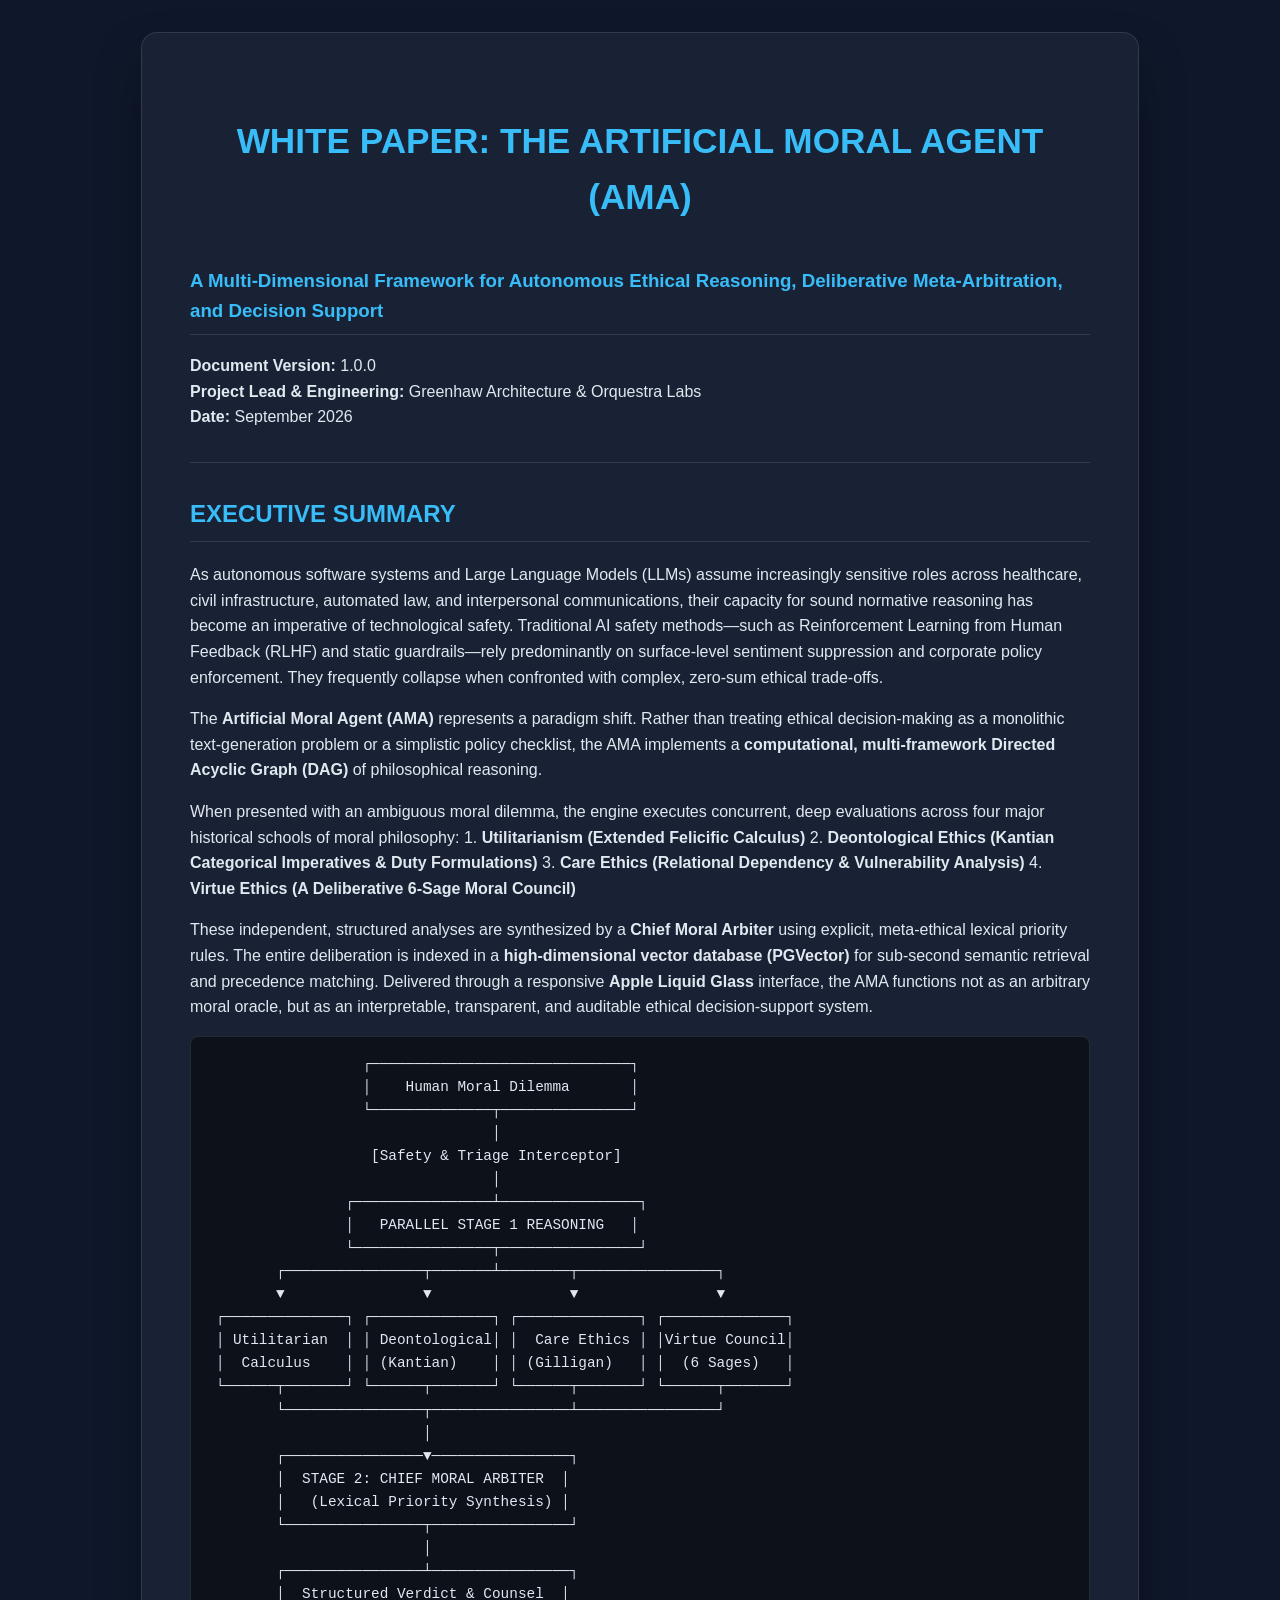
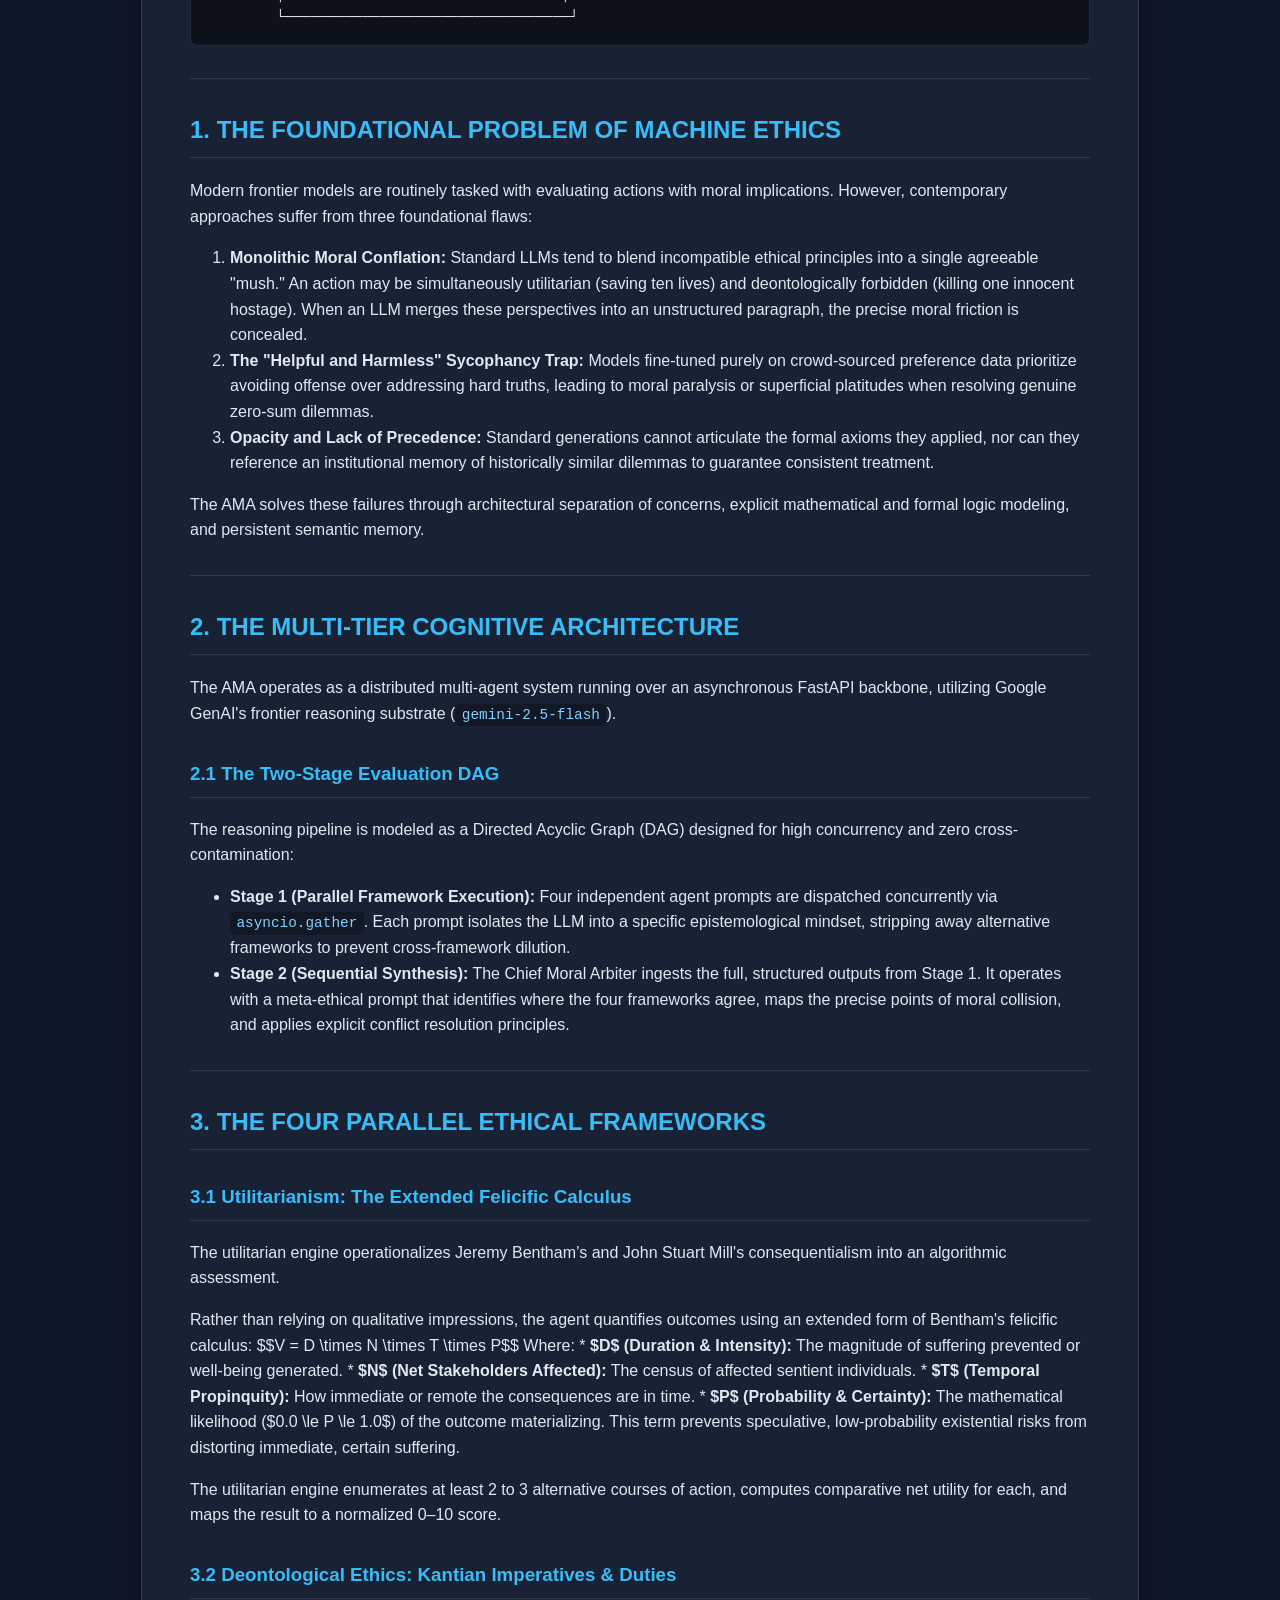
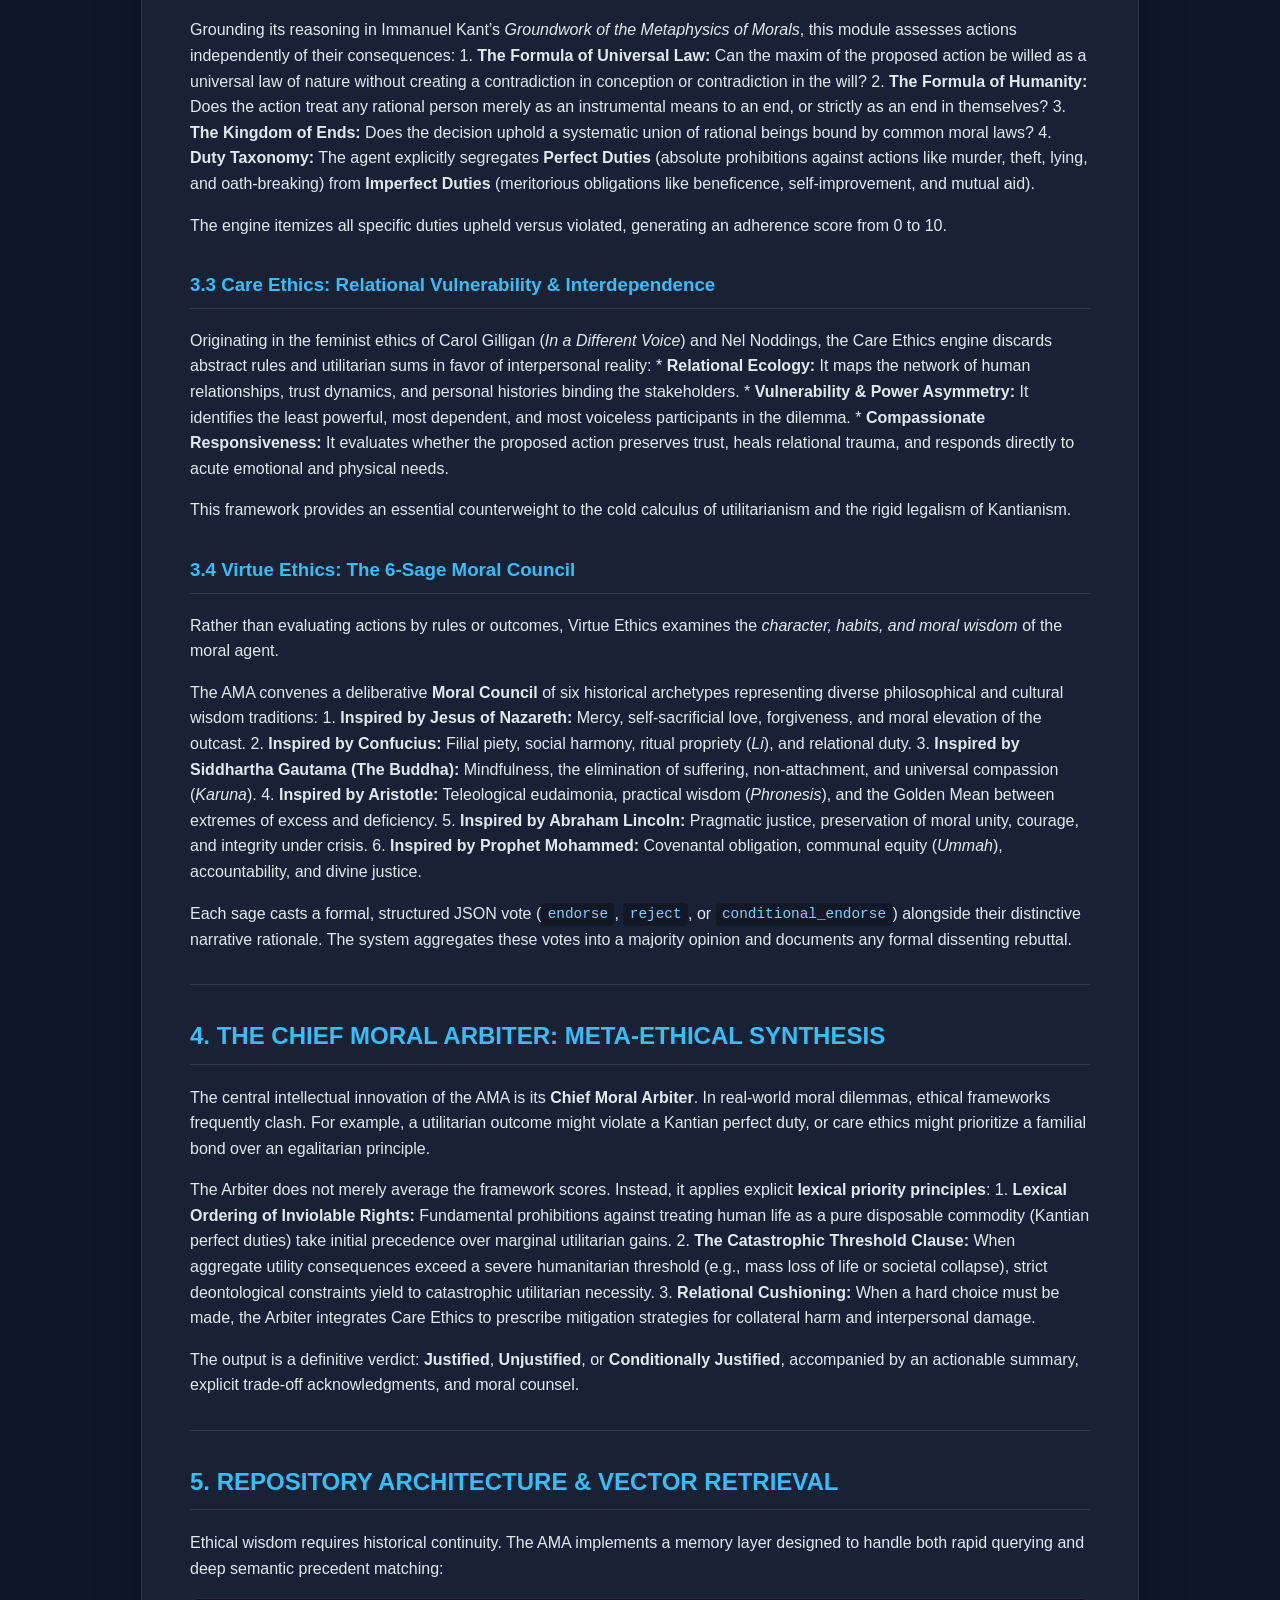
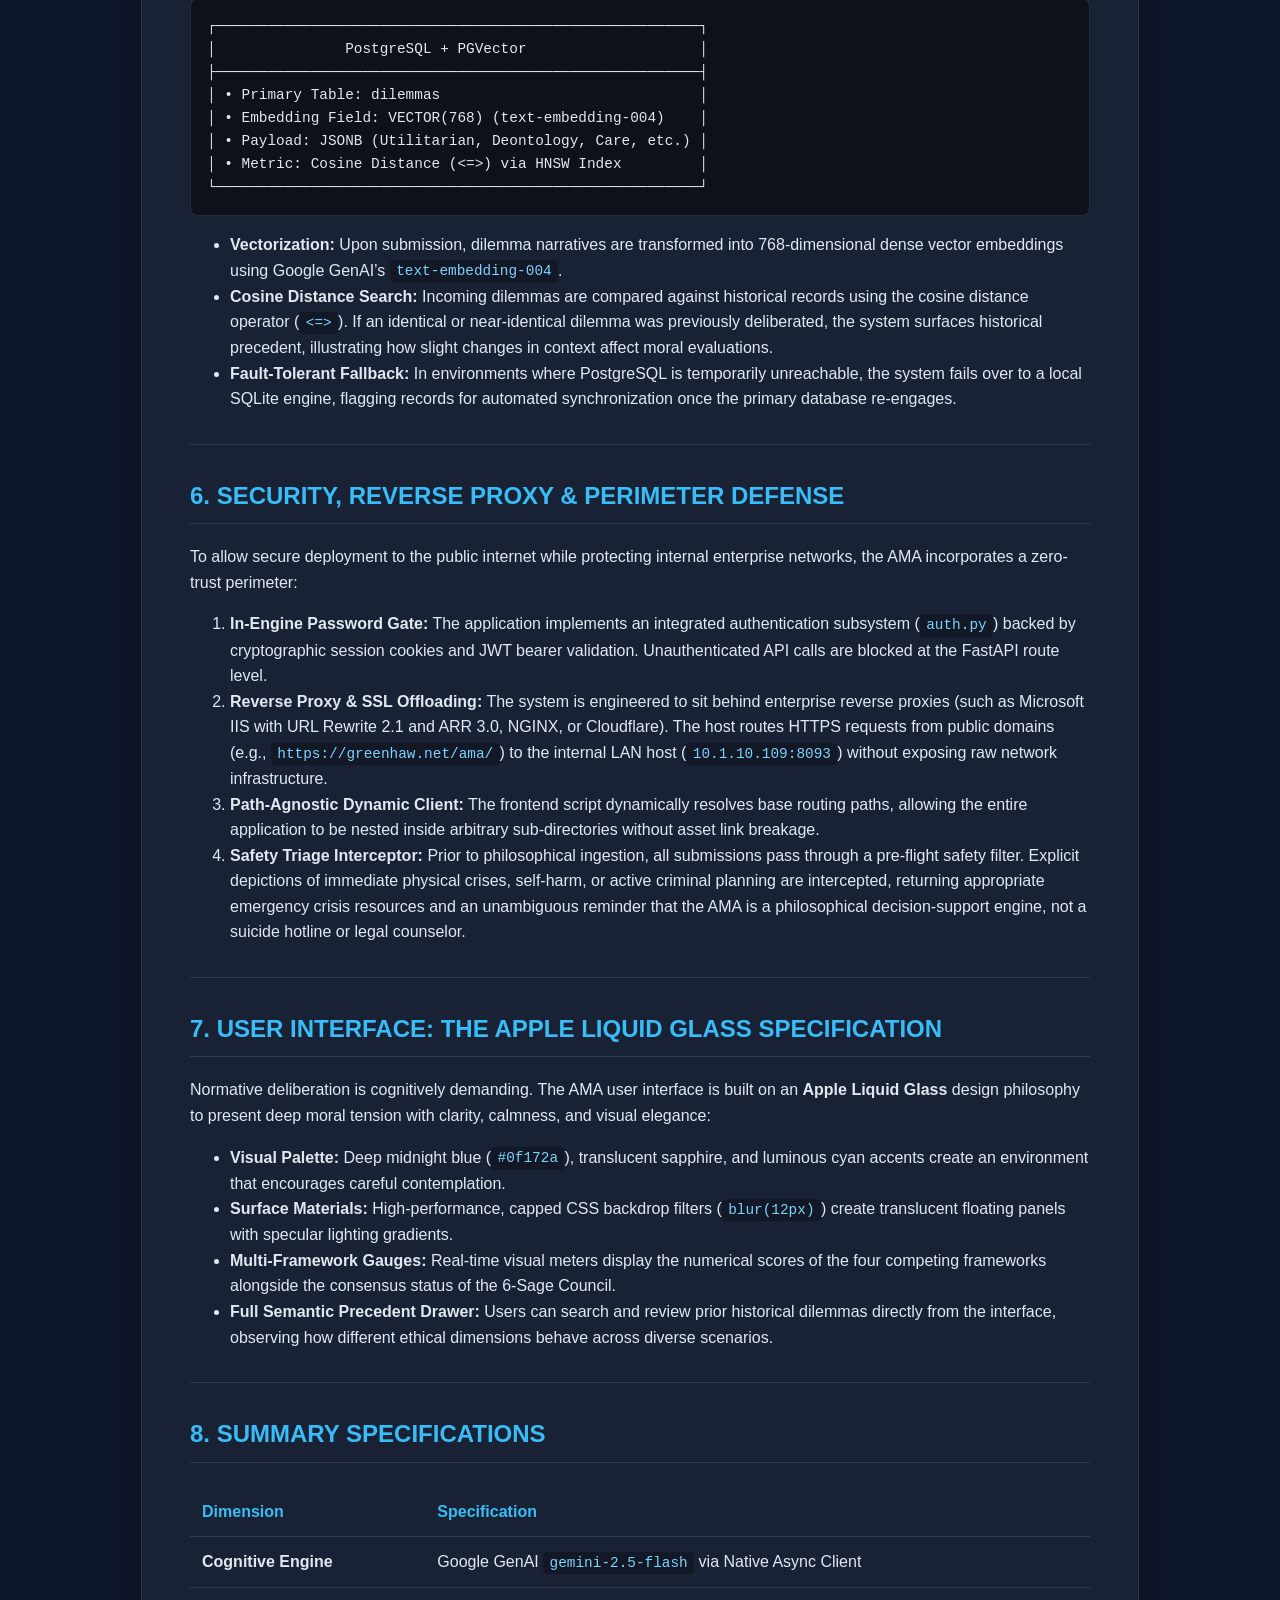
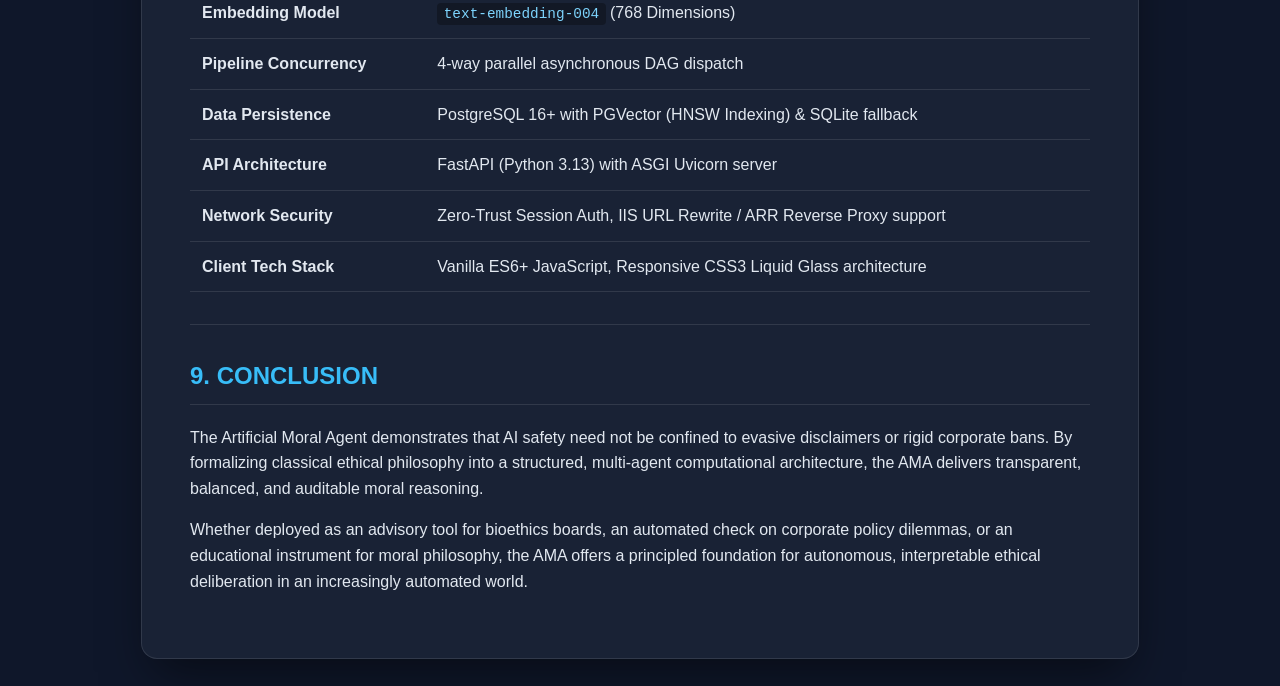
<file: docs/WHITE_PAPER.html>
<!DOCTYPE html>
<html lang="en">
<head>
    <meta charset="UTF-8">
    <meta name="viewport" content="width=device-width, initial-scale=1.0">
    <title>White Paper: The Artificial Moral Agent (AMA)</title>
    <style>
        :root {
            --bg-color: #0f172a;
            --text-color: #e2e8f0;
            --accent-color: #38bdf8;
            --panel-bg: rgba(30, 41, 59, 0.7);
            --border-color: rgba(255, 255, 255, 0.1);
        }
        body {
            background-color: var(--bg-color);
            color: var(--text-color);
            font-family: -apple-system, BlinkMacSystemFont, "Segoe UI", Roboto, Helvetica, Arial, sans-serif;
            line-height: 1.6;
            margin: 0;
            padding: 2rem;
            display: flex;
            justify-content: center;
        }
        .container {
            max-width: 900px;
            background: var(--panel-bg);
            backdrop-filter: blur(12px);
            -webkit-backdrop-filter: blur(12px);
            padding: 3rem;
            border-radius: 16px;
            border: 1px solid var(--border-color);
            box-shadow: 0 25px 50px -12px rgba(0, 0, 0, 0.5);
        }
        h1, h2, h3 {
            color: var(--accent-color);
            border-bottom: 1px solid var(--border-color);
            padding-bottom: 0.5rem;
            margin-top: 2rem;
        }
        h1 {
            font-size: 2.2rem;
            text-align: center;
            border-bottom: none;
        }
        code {
            background: rgba(0, 0, 0, 0.3);
            padding: 0.2rem 0.4rem;
            border-radius: 4px;
            font-family: "Menlo", "Monaco", monospace;
            font-size: 0.9em;
            color: #7dd3fc;
        }
        pre {
            background: rgba(0, 0, 0, 0.5);
            padding: 1rem;
            border-radius: 8px;
            overflow-x: auto;
            border: 1px solid var(--border-color);
        }
        pre code {
            background: none;
            padding: 0;
            color: #e2e8f0;
        }
        table {
            width: 100%;
            border-collapse: collapse;
            margin-top: 1.5rem;
        }
        th, td {
            text-align: left;
            padding: 0.75rem;
            border-bottom: 1px solid var(--border-color);
        }
        th {
            color: var(--accent-color);
            font-weight: 600;
        }
        a {
            color: var(--accent-color);
            text-decoration: none;
        }
        a:hover {
            text-decoration: underline;
        }
        hr {
            border: 0;
            height: 1px;
            background: var(--border-color);
            margin: 2rem 0;
        }
    </style>
</head>
<body>
    <div class="container">
        <h1>WHITE PAPER: THE ARTIFICIAL MORAL AGENT (AMA)</h1>
<h3>A Multi-Dimensional Framework for Autonomous Ethical Reasoning, Deliberative Meta-Arbitration, and Decision Support</h3>
<p><strong>Document Version:</strong> 1.0.0<br />
<strong>Project Lead &amp; Engineering:</strong> Greenhaw Architecture &amp; Orquestra Labs<br />
<strong>Date:</strong> September 2026  </p>
<hr />
<h2>EXECUTIVE SUMMARY</h2>
<p>As autonomous software systems and Large Language Models (LLMs) assume increasingly sensitive roles across healthcare, civil infrastructure, automated law, and interpersonal communications, their capacity for sound normative reasoning has become an imperative of technological safety. Traditional AI safety methods—such as Reinforcement Learning from Human Feedback (RLHF) and static guardrails—rely predominantly on surface-level sentiment suppression and corporate policy enforcement. They frequently collapse when confronted with complex, zero-sum ethical trade-offs.</p>
<p>The <strong>Artificial Moral Agent (AMA)</strong> represents a paradigm shift. Rather than treating ethical decision-making as a monolithic text-generation problem or a simplistic policy checklist, the AMA implements a <strong>computational, multi-framework Directed Acyclic Graph (DAG)</strong> of philosophical reasoning. </p>
<p>When presented with an ambiguous moral dilemma, the engine executes concurrent, deep evaluations across four major historical schools of moral philosophy:
1. <strong>Utilitarianism (Extended Felicific Calculus)</strong>
2. <strong>Deontological Ethics (Kantian Categorical Imperatives &amp; Duty Formulations)</strong>
3. <strong>Care Ethics (Relational Dependency &amp; Vulnerability Analysis)</strong>
4. <strong>Virtue Ethics (A Deliberative 6-Sage Moral Council)</strong></p>
<p>These independent, structured analyses are synthesized by a <strong>Chief Moral Arbiter</strong> using explicit, meta-ethical lexical priority rules. The entire deliberation is indexed in a <strong>high-dimensional vector database (PGVector)</strong> for sub-second semantic retrieval and precedence matching. Delivered through a responsive <strong>Apple Liquid Glass</strong> interface, the AMA functions not as an arbitrary moral oracle, but as an interpretable, transparent, and auditable ethical decision-support system.</p>
<pre><code>                  ┌──────────────────────────────┐
                  │    Human Moral Dilemma       │
                  └──────────────┬───────────────┘
                                 │
                   [Safety &amp; Triage Interceptor]
                                 │
                ┌────────────────┴────────────────┐
                │   PARALLEL STAGE 1 REASONING   │
                └────────────────┬────────────────┘
        ┌────────────────┬───────┴────────┬────────────────┐
        ▼                ▼                ▼                ▼
 ┌──────────────┐ ┌──────────────┐ ┌──────────────┐ ┌──────────────┐
 │ Utilitarian  │ │ Deontological│ │  Care Ethics │ │Virtue Council│
 │  Calculus    │ │ (Kantian)    │ │ (Gilligan)   │ │  (6 Sages)   │
 └──────┬───────┘ └──────┬───────┘ └──────┬───────┘ └──────┬───────┘
        └────────────────┬────────────────┴────────────────┘
                         │
        ┌────────────────▼────────────────┐
        │  STAGE 2: CHIEF MORAL ARBITER  │
        │   (Lexical Priority Synthesis) │
        └────────────────┬────────────────┘
                         │
        ┌────────────────┴────────────────┐
        │  Structured Verdict &amp; Counsel  │
        └─────────────────────────────────┘
</code></pre>
<hr />
<h2>1. THE FOUNDATIONAL PROBLEM OF MACHINE ETHICS</h2>
<p>Modern frontier models are routinely tasked with evaluating actions with moral implications. However, contemporary approaches suffer from three foundational flaws:</p>
<ol>
<li><strong>Monolithic Moral Conflation:</strong> Standard LLMs tend to blend incompatible ethical principles into a single agreeable "mush." An action may be simultaneously utilitarian (saving ten lives) and deontologically forbidden (killing one innocent hostage). When an LLM merges these perspectives into an unstructured paragraph, the precise moral friction is concealed.</li>
<li><strong>The "Helpful and Harmless" Sycophancy Trap:</strong> Models fine-tuned purely on crowd-sourced preference data prioritize avoiding offense over addressing hard truths, leading to moral paralysis or superficial platitudes when resolving genuine zero-sum dilemmas.</li>
<li><strong>Opacity and Lack of Precedence:</strong> Standard generations cannot articulate the formal axioms they applied, nor can they reference an institutional memory of historically similar dilemmas to guarantee consistent treatment.</li>
</ol>
<p>The AMA solves these failures through architectural separation of concerns, explicit mathematical and formal logic modeling, and persistent semantic memory.</p>
<hr />
<h2>2. THE MULTI-TIER COGNITIVE ARCHITECTURE</h2>
<p>The AMA operates as a distributed multi-agent system running over an asynchronous FastAPI backbone, utilizing Google GenAI's frontier reasoning substrate (<code>gemini-2.5-flash</code>).</p>
<h3>2.1 The Two-Stage Evaluation DAG</h3>
<p>The reasoning pipeline is modeled as a Directed Acyclic Graph (DAG) designed for high concurrency and zero cross-contamination:</p>
<ul>
<li><strong>Stage 1 (Parallel Framework Execution):</strong> Four independent agent prompts are dispatched concurrently via <code>asyncio.gather</code>. Each prompt isolates the LLM into a specific epistemological mindset, stripping away alternative frameworks to prevent cross-framework dilution.</li>
<li><strong>Stage 2 (Sequential Synthesis):</strong> The Chief Moral Arbiter ingests the full, structured outputs from Stage 1. It operates with a meta-ethical prompt that identifies where the four frameworks agree, maps the precise points of moral collision, and applies explicit conflict resolution principles.</li>
</ul>
<hr />
<h2>3. THE FOUR PARALLEL ETHICAL FRAMEWORKS</h2>
<h3>3.1 Utilitarianism: The Extended Felicific Calculus</h3>
<p>The utilitarian engine operationalizes Jeremy Bentham’s and John Stuart Mill's consequentialism into an algorithmic assessment. </p>
<p>Rather than relying on qualitative impressions, the agent quantifies outcomes using an extended form of Bentham's felicific calculus:
$$V = D \times N \times T \times P$$
Where:
* <strong>$D$ (Duration &amp; Intensity):</strong> The magnitude of suffering prevented or well-being generated.
* <strong>$N$ (Net Stakeholders Affected):</strong> The census of affected sentient individuals.
* <strong>$T$ (Temporal Propinquity):</strong> How immediate or remote the consequences are in time.
* <strong>$P$ (Probability &amp; Certainty):</strong> The mathematical likelihood ($0.0 \le P \le 1.0$) of the outcome materializing. This term prevents speculative, low-probability existential risks from distorting immediate, certain suffering.</p>
<p>The utilitarian engine enumerates at least 2 to 3 alternative courses of action, computes comparative net utility for each, and maps the result to a normalized 0–10 score.</p>
<h3>3.2 Deontological Ethics: Kantian Imperatives &amp; Duties</h3>
<p>Grounding its reasoning in Immanuel Kant’s <em>Groundwork of the Metaphysics of Morals</em>, this module assesses actions independently of their consequences:
1. <strong>The Formula of Universal Law:</strong> Can the maxim of the proposed action be willed as a universal law of nature without creating a contradiction in conception or contradiction in the will?
2. <strong>The Formula of Humanity:</strong> Does the action treat any rational person merely as an instrumental means to an end, or strictly as an end in themselves?
3. <strong>The Kingdom of Ends:</strong> Does the decision uphold a systematic union of rational beings bound by common moral laws?
4. <strong>Duty Taxonomy:</strong> The agent explicitly segregates <strong>Perfect Duties</strong> (absolute prohibitions against actions like murder, theft, lying, and oath-breaking) from <strong>Imperfect Duties</strong> (meritorious obligations like beneficence, self-improvement, and mutual aid).</p>
<p>The engine itemizes all specific duties upheld versus violated, generating an adherence score from 0 to 10.</p>
<h3>3.3 Care Ethics: Relational Vulnerability &amp; Interdependence</h3>
<p>Originating in the feminist ethics of Carol Gilligan (<em>In a Different Voice</em>) and Nel Noddings, the Care Ethics engine discards abstract rules and utilitarian sums in favor of interpersonal reality:
* <strong>Relational Ecology:</strong> It maps the network of human relationships, trust dynamics, and personal histories binding the stakeholders.
* <strong>Vulnerability &amp; Power Asymmetry:</strong> It identifies the least powerful, most dependent, and most voiceless participants in the dilemma.
* <strong>Compassionate Responsiveness:</strong> It evaluates whether the proposed action preserves trust, heals relational trauma, and responds directly to acute emotional and physical needs.</p>
<p>This framework provides an essential counterweight to the cold calculus of utilitarianism and the rigid legalism of Kantianism.</p>
<h3>3.4 Virtue Ethics: The 6-Sage Moral Council</h3>
<p>Rather than evaluating actions by rules or outcomes, Virtue Ethics examines the <em>character, habits, and moral wisdom</em> of the moral agent.</p>
<p>The AMA convenes a deliberative <strong>Moral Council</strong> of six historical archetypes representing diverse philosophical and cultural wisdom traditions:
1. <strong>Inspired by Jesus of Nazareth:</strong> Mercy, self-sacrificial love, forgiveness, and moral elevation of the outcast.
2. <strong>Inspired by Confucius:</strong> Filial piety, social harmony, ritual propriety (<em>Li</em>), and relational duty.
3. <strong>Inspired by Siddhartha Gautama (The Buddha):</strong> Mindfulness, the elimination of suffering, non-attachment, and universal compassion (<em>Karuna</em>).
4. <strong>Inspired by Aristotle:</strong> Teleological eudaimonia, practical wisdom (<em>Phronesis</em>), and the Golden Mean between extremes of excess and deficiency.
5. <strong>Inspired by Abraham Lincoln:</strong> Pragmatic justice, preservation of moral unity, courage, and integrity under crisis.
6. <strong>Inspired by Prophet Mohammed:</strong> Covenantal obligation, communal equity (<em>Ummah</em>), accountability, and divine justice.</p>
<p>Each sage casts a formal, structured JSON vote (<code>endorse</code>, <code>reject</code>, or <code>conditional_endorse</code>) alongside their distinctive narrative rationale. The system aggregates these votes into a majority opinion and documents any formal dissenting rebuttal.</p>
<hr />
<h2>4. THE CHIEF MORAL ARBITER: META-ETHICAL SYNTHESIS</h2>
<p>The central intellectual innovation of the AMA is its <strong>Chief Moral Arbiter</strong>. In real-world moral dilemmas, ethical frameworks frequently clash. For example, a utilitarian outcome might violate a Kantian perfect duty, or care ethics might prioritize a familial bond over an egalitarian principle.</p>
<p>The Arbiter does not merely average the framework scores. Instead, it applies explicit <strong>lexical priority principles</strong>:
1. <strong>Lexical Ordering of Inviolable Rights:</strong> Fundamental prohibitions against treating human life as a pure disposable commodity (Kantian perfect duties) take initial precedence over marginal utilitarian gains.
2. <strong>The Catastrophic Threshold Clause:</strong> When aggregate utility consequences exceed a severe humanitarian threshold (e.g., mass loss of life or societal collapse), strict deontological constraints yield to catastrophic utilitarian necessity.
3. <strong>Relational Cushioning:</strong> When a hard choice must be made, the Arbiter integrates Care Ethics to prescribe mitigation strategies for collateral harm and interpersonal damage.</p>
<p>The output is a definitive verdict: <strong>Justified</strong>, <strong>Unjustified</strong>, or <strong>Conditionally Justified</strong>, accompanied by an actionable summary, explicit trade-off acknowledgments, and moral counsel.</p>
<hr />
<h2>5. REPOSITORY ARCHITECTURE &amp; VECTOR RETRIEVAL</h2>
<p>Ethical wisdom requires historical continuity. The AMA implements a memory layer designed to handle both rapid querying and deep semantic precedent matching:</p>
<pre><code>┌────────────────────────────────────────────────────────┐
│               PostgreSQL + PGVector                    │
├────────────────────────────────────────────────────────┤
│ • Primary Table: dilemmas                              │
│ • Embedding Field: VECTOR(768) (text-embedding-004)    │
│ • Payload: JSONB (Utilitarian, Deontology, Care, etc.) │
│ • Metric: Cosine Distance (&lt;=&gt;) via HNSW Index         │
└────────────────────────────────────────────────────────┘
</code></pre>
<ul>
<li><strong>Vectorization:</strong> Upon submission, dilemma narratives are transformed into 768-dimensional dense vector embeddings using Google GenAI’s <code>text-embedding-004</code>.</li>
<li><strong>Cosine Distance Search:</strong> Incoming dilemmas are compared against historical records using the cosine distance operator (<code>&lt;=&gt;</code>). If an identical or near-identical dilemma was previously deliberated, the system surfaces historical precedent, illustrating how slight changes in context affect moral evaluations.</li>
<li><strong>Fault-Tolerant Fallback:</strong> In environments where PostgreSQL is temporarily unreachable, the system fails over to a local SQLite engine, flagging records for automated synchronization once the primary database re-engages.</li>
</ul>
<hr />
<h2>6. SECURITY, REVERSE PROXY &amp; PERIMETER DEFENSE</h2>
<p>To allow secure deployment to the public internet while protecting internal enterprise networks, the AMA incorporates a zero-trust perimeter:</p>
<ol>
<li><strong>In-Engine Password Gate:</strong> The application implements an integrated authentication subsystem (<code>auth.py</code>) backed by cryptographic session cookies and JWT bearer validation. Unauthenticated API calls are blocked at the FastAPI route level.</li>
<li><strong>Reverse Proxy &amp; SSL Offloading:</strong> The system is engineered to sit behind enterprise reverse proxies (such as Microsoft IIS with URL Rewrite 2.1 and ARR 3.0, NGINX, or Cloudflare). The host routes HTTPS requests from public domains (e.g., <code>https://greenhaw.net/ama/</code>) to the internal LAN host (<code>10.1.10.109:8093</code>) without exposing raw network infrastructure.</li>
<li><strong>Path-Agnostic Dynamic Client:</strong> The frontend script dynamically resolves base routing paths, allowing the entire application to be nested inside arbitrary sub-directories without asset link breakage.</li>
<li><strong>Safety Triage Interceptor:</strong> Prior to philosophical ingestion, all submissions pass through a pre-flight safety filter. Explicit depictions of immediate physical crises, self-harm, or active criminal planning are intercepted, returning appropriate emergency crisis resources and an unambiguous reminder that the AMA is a philosophical decision-support engine, not a suicide hotline or legal counselor.</li>
</ol>
<hr />
<h2>7. USER INTERFACE: THE APPLE LIQUID GLASS SPECIFICATION</h2>
<p>Normative deliberation is cognitively demanding. The AMA user interface is built on an <strong>Apple Liquid Glass</strong> design philosophy to present deep moral tension with clarity, calmness, and visual elegance:</p>
<ul>
<li><strong>Visual Palette:</strong> Deep midnight blue (<code>#0f172a</code>), translucent sapphire, and luminous cyan accents create an environment that encourages careful contemplation.</li>
<li><strong>Surface Materials:</strong> High-performance, capped CSS backdrop filters (<code>blur(12px)</code>) create translucent floating panels with specular lighting gradients.</li>
<li><strong>Multi-Framework Gauges:</strong> Real-time visual meters display the numerical scores of the four competing frameworks alongside the consensus status of the 6-Sage Council.</li>
<li><strong>Full Semantic Precedent Drawer:</strong> Users can search and review prior historical dilemmas directly from the interface, observing how different ethical dimensions behave across diverse scenarios.</li>
</ul>
<hr />
<h2>8. SUMMARY SPECIFICATIONS</h2>
<table>
<thead>
<tr>
<th style="text-align: left;">Dimension</th>
<th style="text-align: left;">Specification</th>
</tr>
</thead>
<tbody>
<tr>
<td style="text-align: left;"><strong>Cognitive Engine</strong></td>
<td style="text-align: left;">Google GenAI <code>gemini-2.5-flash</code> via Native Async Client</td>
</tr>
<tr>
<td style="text-align: left;"><strong>Embedding Model</strong></td>
<td style="text-align: left;"><code>text-embedding-004</code> (768 Dimensions)</td>
</tr>
<tr>
<td style="text-align: left;"><strong>Pipeline Concurrency</strong></td>
<td style="text-align: left;">4-way parallel asynchronous DAG dispatch</td>
</tr>
<tr>
<td style="text-align: left;"><strong>Data Persistence</strong></td>
<td style="text-align: left;">PostgreSQL 16+ with PGVector (HNSW Indexing) &amp; SQLite fallback</td>
</tr>
<tr>
<td style="text-align: left;"><strong>API Architecture</strong></td>
<td style="text-align: left;">FastAPI (Python 3.13) with ASGI Uvicorn server</td>
</tr>
<tr>
<td style="text-align: left;"><strong>Network Security</strong></td>
<td style="text-align: left;">Zero-Trust Session Auth, IIS URL Rewrite / ARR Reverse Proxy support</td>
</tr>
<tr>
<td style="text-align: left;"><strong>Client Tech Stack</strong></td>
<td style="text-align: left;">Vanilla ES6+ JavaScript, Responsive CSS3 Liquid Glass architecture</td>
</tr>
</tbody>
</table>
<hr />
<h2>9. CONCLUSION</h2>
<p>The Artificial Moral Agent demonstrates that AI safety need not be confined to evasive disclaimers or rigid corporate bans. By formalizing classical ethical philosophy into a structured, multi-agent computational architecture, the AMA delivers transparent, balanced, and auditable moral reasoning. </p>
<p>Whether deployed as an advisory tool for bioethics boards, an automated check on corporate policy dilemmas, or an educational instrument for moral philosophy, the AMA offers a principled foundation for autonomous, interpretable ethical deliberation in an increasingly automated world.</p>
    </div>
</body>
</html>
</file>
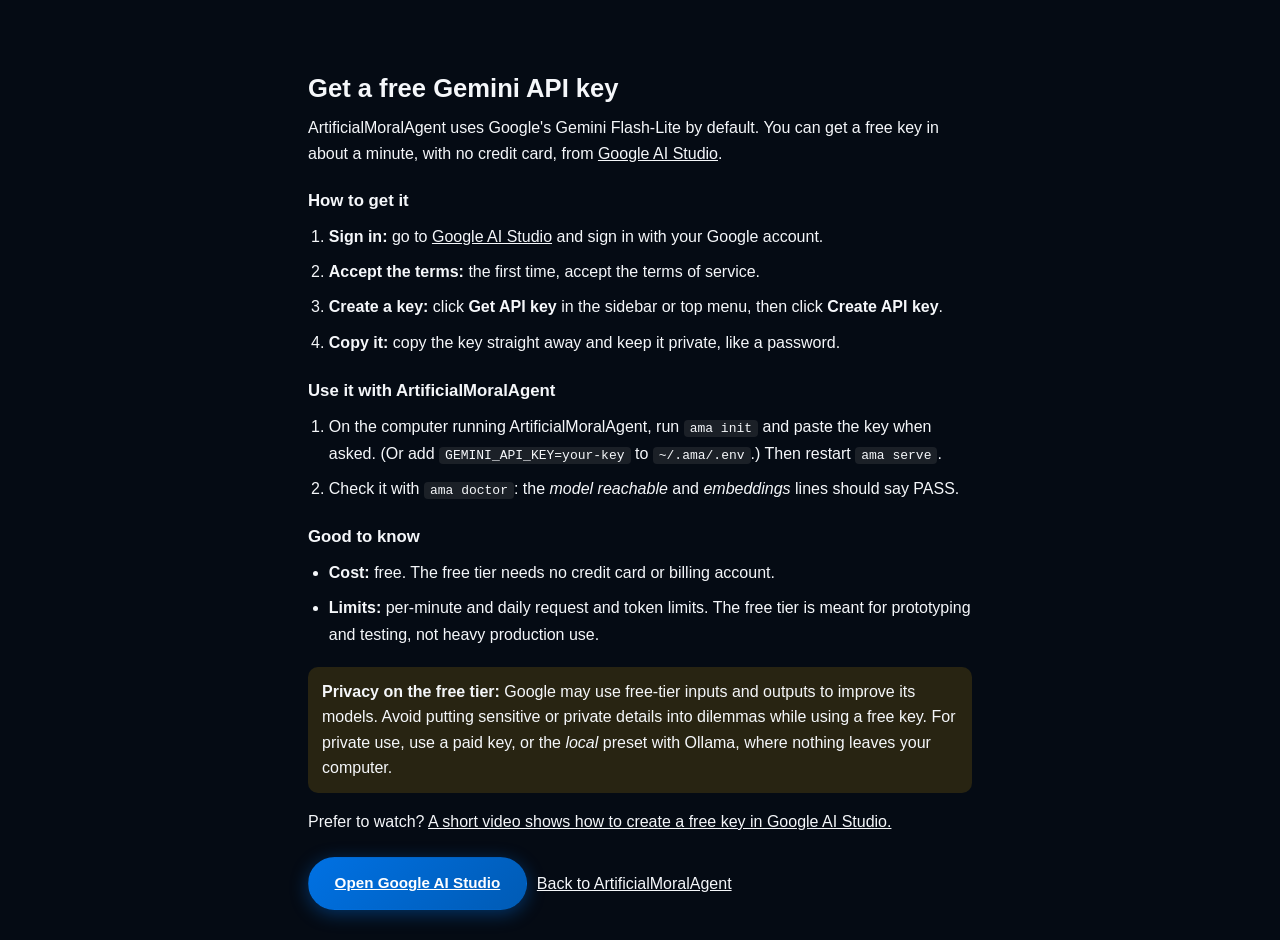
<file: src/ama/web/static/gemini-key.html>
<!DOCTYPE html>
<html lang="en">
<head>
<meta charset="UTF-8"><meta name="viewport" content="width=device-width, initial-scale=1.0">
<title>Get a free Gemini API key · ArtificialMoralAgent</title>
<link rel="stylesheet" href="../static/style.css?v=3.0.1">
<style>
  .help-wrap { max-width: 760px; margin: 40px auto; padding: 0 16px; }
  .help-card { padding: 28px 32px; }
  .help-card h1 { font-size: 1.6rem; margin: 0 0 6px; }
  .help-card ol { line-height: 1.7; padding-left: 1.3rem; }
  .help-card li { margin: 8px 0; }
  .help-card code { background: rgba(127,127,127,.18); padding: 1px 6px; border-radius: 4px; }
  .help-note { margin-top: 18px; padding: 12px 14px; border-radius: 10px; background: rgba(255,193,7,.14); }
  .help-h2 { font-size: 1.05rem; margin: 22px 0 4px; }
  .help-list { line-height: 1.7; padding-left: 1.3rem; }
  .help-video { margin-top: 16px; }
  .help-actions { margin-top: 22px; display: flex; gap: 10px; flex-wrap: wrap; }
</style>
</head>
<body>
<div class="app-container help-wrap">
  <div class="glass-panel help-card">
    <h1>Get a free Gemini API key</h1>
    <p>ArtificialMoralAgent uses Google's Gemini Flash-Lite by default. You can get a free key in about a minute,
       with no credit card, from <a class="ama-link" href="https://aistudio.google.com/app/apikey" target="_blank" rel="noopener">Google AI Studio</a>.</p>
    <h2 class="help-h2">How to get it</h2>
    <ol>
      <li><strong>Sign in:</strong> go to <a class="ama-link" href="https://aistudio.google.com/app/apikey" target="_blank" rel="noopener">Google AI Studio</a> and sign in with your Google account.</li>
      <li><strong>Accept the terms:</strong> the first time, accept the terms of service.</li>
      <li><strong>Create a key:</strong> click <strong>Get API key</strong> in the sidebar or top menu, then click <strong>Create API key</strong>.</li>
      <li><strong>Copy it:</strong> copy the key straight away and keep it private, like a password.</li>
    </ol>
    <h2 class="help-h2">Use it with ArtificialMoralAgent</h2>
    <ol>
      <li>On the computer running ArtificialMoralAgent, run <code>ama init</code> and paste the key when asked.
          (Or add <code>GEMINI_API_KEY=your-key</code> to <code>~/.ama/.env</code>.) Then restart <code>ama serve</code>.</li>
      <li>Check it with <code>ama doctor</code>: the <em>model reachable</em> and <em>embeddings</em> lines should say PASS.</li>
    </ol>
    <h2 class="help-h2">Good to know</h2>
    <ul class="help-list">
      <li><strong>Cost:</strong> free. The free tier needs no credit card or billing account.</li>
      <li><strong>Limits:</strong> per-minute and daily request and token limits. The free tier is meant for prototyping and testing, not heavy production use.</li>
    </ul>
    <div class="help-note">
      <strong>Privacy on the free tier:</strong> Google may use free-tier inputs and outputs to improve its models.
      Avoid putting sensitive or private details into dilemmas while using a free key. For private use, use a paid key,
      or the <em>local</em> preset with Ollama, where nothing leaves your computer.
    </div>
    <p class="help-video">Prefer to watch? <a class="ama-link" href="https://www.youtube.com/watch?v=prrb0hsfI60" target="_blank" rel="noopener">A short video shows how to create a free key in Google AI Studio.</a></p>
    <div class="help-actions">
      <a class="glass-btn primary-btn" href="https://aistudio.google.com/app/apikey" target="_blank" rel="noopener">Open Google AI Studio</a>
      <a class="ama-link" style="align-self:center" href="../">Back to ArtificialMoralAgent</a>
    </div>
  </div>
</div>
</body>
</html>
</file>
<file: src/ama/web/static/style.css>
/* Apple Liquid Glass Blue Palette Theme */
:root {
    --bg-dark: #050b14;
    --primary-blue: #0071e3;
    --primary-blue-glow: rgba(0, 113, 227, 0.4);
    --secondary-blue: #147efb;
    --accent-cyan: #00c6ff;
    --accent-green: #10b981;
    --accent-red: #ef4444;
    --accent-amber: #f59e0b;
    --glass-bg: rgba(255, 255, 255, 0.08);
    --glass-card-bg: rgba(16, 32, 60, 0.55);
    --glass-border: rgba(255, 255, 255, 0.16);
    --glass-border-hover: rgba(0, 198, 255, 0.45);
    --glass-blur: blur(16px);
    --text-main: #f5f7fa;
    --text-muted: #9baac3;
    --text-dim: #64748b;
    --radius-lg: 20px;
    --radius-md: 14px;
    --radius-sm: 8px;
    --shadow-glass: 0 12px 36px 0 rgba(0, 10, 35, 0.5);
}

* {
    box-sizing: border-box;
    margin: 0;
    padding: 0;
}

body {
    font-family: 'Inter', -apple-system, BlinkMacSystemFont, "Segoe UI", Roboto, sans-serif;
    background-color: var(--bg-dark);
    color: var(--text-main);
    min-height: 100vh;
    overflow-x: hidden;
    line-height: 1.6;
}

@media (prefers-reduced-motion: reduce) {
    *, ::before, ::after {
        animation-duration: 0.01ms !important;
        animation-iteration-count: 1 !important;
        transition-duration: 0.01ms !important;
    }
}

/* Background Animated Liquid Orbs */
.liquid-bg {
    position: fixed;
    top: 0;
    left: 0;
    width: 100vw;
    height: 100vh;
    z-index: -1;
    overflow: hidden;
    background: radial-gradient(circle at 50% 10%, #0a192f 0%, #030712 100%);
}

.orb {
    position: absolute;
    border-radius: 50%;
    filter: blur(70px);
    opacity: 0.5;
    animation: float 22s infinite ease-in-out alternate;
}

.orb-1 {
    width: 480px;
    height: 480px;
    background: radial-gradient(circle, #0071e3 0%, #00c6ff 100%);
    top: -100px;
    left: -100px;
}

.orb-2 {
    width: 550px;
    height: 550px;
    background: radial-gradient(circle, #1e3a8a 0%, #3b82f6 100%);
    bottom: -150px;
    right: -100px;
    animation-delay: -7s;
}

.orb-3 {
    width: 380px;
    height: 380px;
    background: radial-gradient(circle, #0284c7 0%, #0f172a 100%);
    top: 40%;
    left: 35%;
    animation-delay: -12s;
}

@keyframes float {
    0% { transform: translate(0, 0) scale(1); }
    50% { transform: translate(40px, 60px) scale(1.08); }
    100% { transform: translate(-30px, 30px) scale(0.96); }
}

/* Container Structure */
.app-container {
    max-width: 1280px;
    margin: 0 auto;
    padding: 2rem 1.5rem;
    display: flex;
    flex-direction: column;
    gap: 2rem;
}

/* Glassmorphism Header */
.glass-header {
    background: var(--glass-card-bg);
    backdrop-filter: var(--glass-blur);
    -webkit-backdrop-filter: var(--glass-blur);
    border: 1px solid var(--glass-border);
    border-radius: var(--radius-lg);
    padding: 1.75rem 2rem;
    box-shadow: var(--shadow-glass);
}

.header-top-row {
    display: flex;
    align-items: center;
    justify-content: space-between;
    flex-wrap: wrap;
    gap: 1rem;
}

.logo-container {
    display: flex;
    align-items: center;
    gap: 1rem;
}

.logo-icon {
    width: 46px;
    height: 46px;
    background: linear-gradient(135deg, var(--primary-blue), var(--accent-cyan));
    border-radius: 12px;
    display: flex;
    align-items: center;
    justify-content: center;
    color: white;
    box-shadow: 0 4px 15px var(--primary-blue-glow);
    flex-shrink: 0;
}

.glass-header h1 {
    font-size: 2rem;
    font-weight: 700;
    background: linear-gradient(180deg, #ffffff 0%, #b0d4ff 100%);
    -webkit-background-clip: text;
    -webkit-text-fill-color: transparent;
    line-height: 1.2;
}

.subtitle {
    color: var(--text-muted);
    font-size: 0.95rem;
    font-weight: 400;
}

/* Glass Cards */
.glass-card {
    background: var(--glass-card-bg);
    backdrop-filter: var(--glass-blur);
    -webkit-backdrop-filter: var(--glass-blur);
    border: 1px solid var(--glass-border);
    border-radius: var(--radius-lg);
    padding: 1.75rem;
    box-shadow: var(--shadow-glass);
    transition: transform 0.25s ease, border-color 0.25s ease;
}

.glass-card:hover {
    border-color: var(--glass-border-hover);
}

/* Input Card */
.input-card {
    display: flex;
    flex-direction: column;
    gap: 1.25rem;
}

.card-header {
    display: flex;
    justify-content: space-between;
    align-items: center;
    flex-wrap: wrap;
    gap: 0.5rem;
}

.card-header h2 {
    font-size: 1.35rem;
    font-weight: 600;
}

/* Model Select Dropdown */
.model-select-wrapper {
    display: flex;
    align-items: center;
    gap: 0.6rem;
    flex-wrap: wrap;
}

.model-select-label {
    font-size: 0.85rem;
    color: var(--text-muted);
    font-weight: 500;
}

.glass-select {
    background: rgba(5, 15, 35, 0.8);
    border: 1px solid var(--glass-border);
    color: var(--accent-cyan);
    font-size: 0.85rem;
    font-weight: 600;
    padding: 0.35rem 0.85rem;
    border-radius: 20px;
    outline: none;
    cursor: pointer;
    transition: all 0.2s ease;
}

.glass-select:focus, .glass-select:hover {
    border-color: var(--accent-cyan);
    box-shadow: 0 0 10px rgba(0, 198, 255, 0.3);
}

.glass-select option {
    background: #0a192f;
    color: var(--text-main);
}

.badge-model {
    background: rgba(0, 113, 227, 0.3);
    border: 1px solid rgba(0, 198, 255, 0.4);
    color: #e0f2fe;
    padding: 0.25rem 0.65rem;
    border-radius: 12px;
    font-size: 0.75rem;
    font-weight: 600;
}

.verdict-badges-row {
    display: flex;
    align-items: center;
    gap: 0.5rem;
    margin-top: 0.3rem;
    flex-wrap: wrap;
}

.badge {
    background: rgba(0, 113, 227, 0.25);
    border: 1px solid rgba(0, 198, 255, 0.4);
    color: var(--accent-cyan);
    padding: 0.35rem 0.85rem;
    border-radius: 20px;
    font-size: 0.8rem;
    font-weight: 500;
}

.badge-cached {
    background: rgba(16, 185, 129, 0.25);
    border: 1px solid rgba(16, 185, 129, 0.5);
    color: #34d399;
    padding: 0.25rem 0.65rem;
    border-radius: 12px;
    font-size: 0.75rem;
    font-weight: 600;
    margin-top: 0.3rem;
    display: inline-block;
}

.input-wrapper textarea {
    width: 100%;
    background: rgba(5, 15, 35, 0.7);
    border: 1px solid var(--glass-border);
    border-radius: var(--radius-md);
    padding: 1.2rem;
    color: var(--text-main);
    font-family: inherit;
    font-size: 1rem;
    resize: vertical;
    outline: none;
    transition: border-color 0.2s ease, box-shadow 0.2s ease;
}

.input-wrapper textarea:focus {
    border-color: var(--secondary-blue);
    box-shadow: 0 0 0 3px rgba(20, 126, 251, 0.25);
}

.action-row {
    display: flex;
    justify-content: flex-end;
}

/* Buttons */
.glass-btn {
    display: inline-flex;
    align-items: center;
    gap: 0.6rem;
    padding: 0.85rem 1.6rem;
    border-radius: 30px;
    font-size: 0.95rem;
    font-weight: 600;
    cursor: pointer;
    border: 1px solid transparent;
    transition: all 0.2s ease;
}

.primary-btn {
    background: linear-gradient(135deg, var(--primary-blue), #005bb5);
    color: white;
    box-shadow: 0 4px 18px var(--primary-blue-glow);
}

.primary-btn:hover {
    transform: translateY(-2px);
    box-shadow: 0 8px 24px rgba(0, 113, 227, 0.6);
    background: linear-gradient(135deg, #147efb, #0062cc);
}

.secondary-btn {
    background: rgba(255, 255, 255, 0.08);
    border: 1px solid var(--glass-border);
    color: var(--text-main);
}

.secondary-btn:hover {
    background: rgba(255, 255, 255, 0.16);
    border-color: var(--accent-cyan);
    color: white;
}

.small-btn {
    padding: 0.5rem 1rem;
    font-size: 0.85rem;
    background: rgba(0, 113, 227, 0.3);
    color: white;
    border: 1px solid var(--glass-border);
}

.small-btn:hover {
    background: var(--primary-blue);
}

/* Crisis Card */
.crisis-card {
    background: linear-gradient(135deg, rgba(80, 15, 20, 0.75), rgba(40, 10, 15, 0.85));
    border: 1px solid rgba(239, 68, 68, 0.5);
    padding: 1.5rem;
    display: flex;
    flex-direction: column;
    gap: 1rem;
}

.crisis-header {
    display: flex;
    align-items: center;
    gap: 0.75rem;
}

.crisis-icon {
    font-size: 1.6rem;
}

.crisis-header h3 {
    color: #fca5a5;
    font-size: 1.25rem;
}

.crisis-text {
    color: #fee2e2;
    font-size: 0.95rem;
}

.crisis-hotlines {
    display: grid;
    grid-template-columns: repeat(auto-fit, minmax(220px, 1fr));
    gap: 0.75rem;
    margin-top: 0.5rem;
}

.crisis-hotline-item {
    background: rgba(0, 0, 0, 0.3);
    border: 1px solid rgba(239, 68, 68, 0.3);
    border-radius: var(--radius-sm);
    padding: 0.75rem 1rem;
}

.crisis-hotline-name {
    font-weight: 600;
    color: #ffffff;
    font-size: 0.9rem;
}

.crisis-hotline-contact {
    color: #f87171;
    font-size: 0.85rem;
    margin-top: 0.2rem;
}

/* Loading Spinner */
.spinner-card {
    display: flex;
    flex-direction: column;
    align-items: center;
    justify-content: center;
    padding: 3rem 1.5rem;
    gap: 1.5rem;
    text-align: center;
}

.liquid-spinner {
    width: 50px;
    height: 50px;
    border-radius: 50%;
    border: 3px solid rgba(0, 198, 255, 0.2);
    border-top-color: var(--accent-cyan);
    border-right-color: var(--primary-blue);
    animation: spin 1s infinite linear;
}

@keyframes spin {
    to { transform: rotate(360deg); }
}

.loading-text {
    color: var(--text-muted);
    font-size: 0.95rem;
}

/* Results Section & Responsive Framework Grid */
.results-container {
    display: flex;
    flex-direction: column;
    gap: 1.75rem;
}

.section-title h2 {
    font-size: 1.5rem;
    font-weight: 700;
    color: #ffffff;
}

.frameworks-grid {
    display: grid;
    grid-template-columns: repeat(2, 1fr);
    gap: 1.25rem;
}

/* Framework Cards */
.framework-card {
    display: flex;
    flex-direction: column;
    gap: 1.25rem;
    background: rgba(10, 25, 50, 0.45);
}

.framework-header {
    display: flex;
    align-items: center;
    justify-content: space-between;
    border-bottom: 1px solid rgba(255, 255, 255, 0.08);
    padding-bottom: 0.75rem;
}

.framework-title-group {
    display: flex;
    align-items: center;
    gap: 0.6rem;
}

.framework-icon {
    font-size: 1.3rem;
}

.framework-header h3 {
    font-size: 1.15rem;
    color: var(--accent-cyan);
}

.score-badge {
    background: rgba(0, 113, 227, 0.25);
    border: 1px solid rgba(0, 198, 255, 0.35);
    color: #67e8f9;
    padding: 0.25rem 0.7rem;
    border-radius: 14px;
    font-size: 0.85rem;
    font-weight: 700;
}

.framework-body {
    display: flex;
    flex-direction: column;
    gap: 1rem;
    font-size: 0.92rem;
    line-height: 1.6;
}

/* Structured Component Blocks */
.info-block {
    background: rgba(0, 0, 0, 0.25);
    border: 1px solid rgba(255, 255, 255, 0.07);
    border-radius: var(--radius-sm);
    padding: 0.85rem 1rem;
}

.info-block-title {
    font-weight: 600;
    font-size: 0.85rem;
    text-transform: uppercase;
    letter-spacing: 0.05em;
    color: var(--accent-cyan);
    margin-bottom: 0.4rem;
}

/* Utilitarian Alternatives Table */
.alternatives-table {
    width: 100%;
    border-collapse: collapse;
    font-size: 0.82rem;
    margin-top: 0.5rem;
}

.alternatives-table th, .alternatives-table td {
    padding: 0.5rem 0.6rem;
    text-align: left;
    border-bottom: 1px solid rgba(255, 255, 255, 0.08);
}

.alternatives-table th {
    color: var(--text-muted);
    font-weight: 600;
}

.net-v-positive {
    color: #34d399;
    font-weight: 700;
}

.net-v-negative {
    color: #f87171;
    font-weight: 700;
}

/* Deontology Lists */
.duty-tag {
    display: inline-block;
    font-size: 0.75rem;
    font-weight: 600;
    padding: 0.15rem 0.5rem;
    border-radius: 6px;
    margin-right: 0.4rem;
}

.duty-perfect {
    background: rgba(59, 130, 246, 0.2);
    border: 1px solid rgba(59, 130, 246, 0.4);
    color: #93c5fd;
}

.duty-imperfect {
    background: rgba(168, 85, 247, 0.2);
    border: 1px solid rgba(168, 85, 247, 0.4);
    color: #d8b4fe;
}

.duty-list {
    list-style: none;
    display: flex;
    flex-direction: column;
    gap: 0.4rem;
    margin-top: 0.3rem;
}

/* Sage Council Grid */
.sage-grid {
    display: grid;
    grid-template-columns: repeat(2, 1fr);
    gap: 0.6rem;
}

.sage-card {
    background: rgba(0, 0, 0, 0.3);
    border: 1px solid rgba(255, 255, 255, 0.08);
    border-radius: var(--radius-sm);
    padding: 0.65rem 0.85rem;
    display: flex;
    flex-direction: column;
    gap: 0.3rem;
}

.sage-header {
    display: flex;
    justify-content: space-between;
    align-items: center;
}

.sage-name {
    font-weight: 600;
    font-size: 0.88rem;
    color: #ffffff;
}

.vote-badge {
    font-size: 0.7rem;
    font-weight: 700;
    padding: 0.15rem 0.45rem;
    border-radius: 6px;
    text-transform: uppercase;
}

.vote-support {
    background: rgba(16, 185, 129, 0.25);
    color: #34d399;
    border: 1px solid rgba(16, 185, 129, 0.4);
}

.vote-reject {
    background: rgba(239, 68, 68, 0.25);
    color: #f87171;
    border: 1px solid rgba(239, 68, 68, 0.4);
}

.vote-abstain {
    background: rgba(148, 163, 184, 0.25);
    color: #cbd5e1;
    border: 1px solid rgba(148, 163, 184, 0.4);
}

.sage-counsel {
    font-size: 0.8rem;
    color: var(--text-muted);
}

/* Verdict Card */
.verdict-card {
    background: linear-gradient(135deg, rgba(16, 42, 82, 0.7), rgba(6, 20, 45, 0.9));
    border: 1px solid rgba(0, 198, 255, 0.4);
    display: flex;
    flex-direction: column;
    gap: 1.25rem;
}

.verdict-header {
    display: flex;
    align-items: center;
    gap: 0.85rem;
    border-bottom: 1px solid rgba(255, 255, 255, 0.1);
    padding-bottom: 0.85rem;
}

.verdict-icon {
    font-size: 1.8rem;
}

.verdict-header h2 {
    font-size: 1.45rem;
    color: #ffffff;
}

.verdict-body {
    display: flex;
    flex-direction: column;
    gap: 1rem;
    font-size: 0.98rem;
    line-height: 1.7;
}

.verdict-title-banner {
    background: rgba(0, 113, 227, 0.2);
    border-left: 4px solid var(--accent-cyan);
    padding: 0.75rem 1rem;
    border-radius: 0 var(--radius-sm) var(--radius-sm) 0;
    font-size: 1.1rem;
    font-weight: 600;
    color: #e0f2fe;
}

/* Conviction Weights Display */
.conviction-grid {
    display: grid;
    grid-template-columns: repeat(auto-fit, minmax(220px, 1fr));
    gap: 0.75rem;
    margin-top: 0.5rem;
}

.conviction-item {
    background: rgba(0, 0, 0, 0.35);
    border: 1px solid rgba(255, 255, 255, 0.08);
    border-radius: var(--radius-sm);
    padding: 0.75rem 0.9rem;
    display: flex;
    flex-direction: column;
    gap: 0.35rem;
}

.conviction-item-header {
    display: flex;
    justify-content: space-between;
    align-items: center;
    font-size: 0.85rem;
}

.conviction-framework-name {
    font-weight: 600;
    color: #ffffff;
}

.conviction-weight-badge {
    font-weight: 700;
    font-size: 0.78rem;
    padding: 0.15rem 0.55rem;
    border-radius: 8px;
    background: rgba(0, 113, 227, 0.3);
    color: #67e8f9;
    border: 1px solid rgba(0, 198, 255, 0.35);
}

.conviction-action {
    font-size: 0.85rem;
    font-weight: 600;
    color: #e2e8f0;
}

.conviction-rationale {
    font-size: 0.78rem;
    color: var(--text-muted);
    line-height: 1.5;
}

/* Collective Moral Duty Banner (High Alignment) */
.moral-duty-banner {
    background: linear-gradient(135deg, rgba(16, 185, 129, 0.22), rgba(6, 78, 59, 0.35));
    border: 1px solid rgba(16, 185, 129, 0.45);
    border-radius: var(--radius-sm);
    padding: 0.9rem 1.1rem;
    margin-top: 0.3rem;
}

.moral-duty-banner-title {
    color: #34d399;
    font-weight: 700;
    font-size: 0.88rem;
    text-transform: uppercase;
    letter-spacing: 0.05em;
    margin-bottom: 0.3rem;
    display: flex;
    align-items: center;
    gap: 0.4rem;
}

.moral-duty-text {
    color: #ecfdf5;
    font-size: 0.95rem;
    line-height: 1.6;
}

/* Majority / Leading Course of Action Card */
.majority-action-card {
    background: linear-gradient(135deg, rgba(0, 113, 227, 0.18), rgba(2, 36, 78, 0.3));
    border-left: 4px solid var(--accent-cyan);
    border-radius: 0 var(--radius-sm) var(--radius-sm) 0;
    padding: 0.9rem 1.1rem;
    margin-top: 0.3rem;
}

.majority-header {
    display: flex;
    justify-content: space-between;
    align-items: center;
    margin-bottom: 0.4rem;
    flex-wrap: wrap;
    gap: 0.4rem;
}

.majority-title {
    font-weight: 700;
    font-size: 0.9rem;
    color: #93c5fd;
}

.majority-badge {
    background: rgba(0, 198, 255, 0.25);
    color: #67e8f9;
    font-size: 0.78rem;
    font-weight: 700;
    padding: 0.15rem 0.55rem;
    border-radius: 8px;
    border: 1px solid rgba(0, 198, 255, 0.35);
}

.majority-action-text {
    font-size: 1rem;
    font-weight: 600;
    color: #ffffff;
    margin-bottom: 0.4rem;
}

/* Dissenting Perspectives */
.dissent-grid {
    display: flex;
    flex-direction: column;
    gap: 0.75rem;
    margin-top: 0.4rem;
}

.dissent-card {
    background: rgba(239, 68, 68, 0.08);
    border: 1px solid rgba(239, 68, 68, 0.25);
    border-left: 3px solid #f87171;
    border-radius: var(--radius-sm);
    padding: 0.8rem 1rem;
    display: flex;
    flex-direction: column;
    gap: 0.35rem;
}

.dissent-header {
    display: flex;
    justify-content: space-between;
    align-items: center;
    font-size: 0.88rem;
    font-weight: 600;
    color: #fca5a5;
}

.dissent-badge {
    font-size: 0.75rem;
    font-weight: 600;
    padding: 0.12rem 0.45rem;
    border-radius: 6px;
    background: rgba(239, 68, 68, 0.2);
    color: #fca5a5;
}

.dissent-perspective {
    font-size: 0.88rem;
    color: #fee2e2;
    line-height: 1.55;
}

.guidance-steps {
    list-style: none;
    display: flex;
    flex-direction: column;
    gap: 0.5rem;
    margin-top: 0.4rem;
}

.guidance-steps li {
    background: rgba(0, 0, 0, 0.25);
    padding: 0.6rem 0.85rem;
    border-radius: var(--radius-sm);
    border-left: 3px solid var(--primary-blue);
}

/* Feedback Row */
.verdict-feedback-row {
    display: flex;
    align-items: center;
    gap: 1rem;
    margin-top: 0.5rem;
    padding-top: 0.85rem;
    border-top: 1px solid rgba(255, 255, 255, 0.08);
}

.feedback-label {
    font-size: 0.88rem;
    color: var(--text-muted);
}

.feedback-buttons {
    display: flex;
    align-items: center;
    gap: 0.5rem;
}

.feedback-btn {
    background: rgba(255, 255, 255, 0.06);
    border: 1px solid var(--glass-border);
    font-size: 1.1rem;
    padding: 0.35rem 0.65rem;
    border-radius: 10px;
    cursor: pointer;
    transition: all 0.2s ease;
}

.feedback-btn:hover {
    background: rgba(0, 113, 227, 0.3);
    border-color: var(--accent-cyan);
    transform: scale(1.1);
}

.feedback-ack {
    font-size: 0.82rem;
    color: #34d399;
    font-weight: 500;
}

/* Repository & Search Section */
.repository-card {
    display: flex;
    flex-direction: column;
    gap: 1.25rem;
}

.repository-header {
    display: flex;
    justify-content: space-between;
    align-items: center;
    flex-wrap: wrap;
    gap: 1rem;
}

.repo-subtitle {
    font-size: 0.85rem;
    color: var(--text-dim);
    margin-top: 0.2rem;
}

.search-box {
    display: flex;
    align-items: center;
    gap: 0.6rem;
    background: rgba(5, 15, 35, 0.7);
    border: 1px solid var(--glass-border);
    border-radius: 30px;
    padding: 0.4rem 0.8rem 0.4rem 1.2rem;
    min-width: 320px;
}

.search-box input {
    background: transparent;
    border: none;
    outline: none;
    color: white;
    width: 100%;
    font-size: 0.9rem;
}

.dilemma-list {
    display: flex;
    flex-direction: column;
    gap: 1rem;
}

.dilemma-item {
    background: rgba(255, 255, 255, 0.04);
    border: 1px solid rgba(255, 255, 255, 0.1);
    border-radius: var(--radius-md);
    padding: 1.2rem;
    cursor: pointer;
    transition: all 0.2s ease;
}

.dilemma-item:hover {
    background: rgba(0, 113, 227, 0.16);
    border-color: rgba(0, 198, 255, 0.35);
    transform: translateY(-2px);
}

.dilemma-item-header {
    display: flex;
    justify-content: space-between;
    font-size: 0.8rem;
    color: var(--text-dim);
    margin-bottom: 0.5rem;
}

.dilemma-item-text {
    font-size: 0.95rem;
    font-weight: 500;
    color: var(--text-main);
    display: -webkit-box;
    -webkit-line-clamp: 2;
    -webkit-box-orient: vertical;
    overflow: hidden;
}

/* Modal Dialog */
.modal-overlay {
    position: fixed;
    top: 0;
    left: 0;
    width: 100vw;
    height: 100vh;
    background: rgba(2, 6, 15, 0.82);
    backdrop-filter: blur(12px);
    -webkit-backdrop-filter: blur(12px);
    display: flex;
    align-items: center;
    justify-content: center;
    z-index: 1000;
    padding: 1.5rem;
}

.glass-modal {
    background: rgba(14, 28, 52, 0.95);
    border: 1px solid rgba(0, 198, 255, 0.3);
    border-radius: var(--radius-lg);
    box-shadow: 0 20px 60px rgba(0, 0, 0, 0.8);
    max-width: 860px;
    width: 100%;
    max-height: 85vh;
    display: flex;
    flex-direction: column;
    overflow: hidden;
}

.modal-header {
    display: flex;
    justify-content: space-between;
    align-items: center;
    padding: 1.5rem 2rem;
    border-bottom: 1px solid rgba(255, 255, 255, 0.1);
}

.modal-title-group {
    display: flex;
    align-items: center;
    gap: 0.75rem;
}

.modal-icon {
    font-size: 1.5rem;
}

.modal-header h2 {
    font-size: 1.4rem;
    font-weight: 700;
    color: #ffffff;
}

.modal-close-btn {
    background: transparent;
    border: none;
    color: var(--text-muted);
    font-size: 1.8rem;
    cursor: pointer;
    line-height: 1;
    transition: color 0.2s ease;
}

.modal-close-btn:hover {
    color: #ffffff;
}

.modal-content {
    padding: 1.75rem 2rem;
    overflow-y: auto;
    display: flex;
    flex-direction: column;
    gap: 1.5rem;
    line-height: 1.7;
    font-size: 0.95rem;
}

.modal-section h3 {
    color: var(--accent-cyan);
    font-size: 1.15rem;
    margin-bottom: 0.6rem;
}

.about-grid {
    display: grid;
    grid-template-columns: repeat(2, 1fr);
    gap: 1rem;
    margin-top: 0.5rem;
}

.about-card {
    background: rgba(0, 0, 0, 0.3);
    border: 1px solid rgba(255, 255, 255, 0.08);
    border-radius: var(--radius-md);
    padding: 1rem;
    display: flex;
    flex-direction: column;
    gap: 0.4rem;
    font-size: 0.88rem;
}

.about-card h4 {
    color: #ffffff;
    font-size: 0.95rem;
}

.modal-section ul {
    margin-left: 1.25rem;
    display: flex;
    flex-direction: column;
    gap: 0.4rem;
}

.disclaimer-section {
    background: rgba(245, 158, 11, 0.12);
    border-left: 4px solid var(--accent-amber);
    padding: 1rem;
    border-radius: 0 var(--radius-sm) var(--radius-sm) 0;
}

.disclaimer-section h3 {
    color: #fbbf24;
}

.modal-footer {
    padding: 1.25rem 2rem;
    border-top: 1px solid rgba(255, 255, 255, 0.1);
    display: flex;
    justify-content: flex-end;
}

/* Footer */
.glass-footer {
    text-align: center;
    padding: 1.5rem;
    color: var(--text-dim);
    font-size: 0.85rem;
}

/* Utility Classes */
.hidden {
    display: none !important;
}

/* Responsive Breakpoints */
@media (max-width: 900px) {
    .frameworks-grid, .about-grid, .sage-grid {
        grid-template-columns: 1fr;
    }

    .repository-header {
        flex-direction: column;
        align-items: stretch;
    }

    .search-box {
        min-width: 100%;
    }
}

@media (max-width: 600px) {
    .app-container {
        padding: 1rem;
    }

    .glass-header h1 {
        font-size: 1.5rem;
    }

    .card-header h2 {
        font-size: 1.15rem;
    }

    .action-row {
        justify-content: stretch;
    }

    .glass-btn {
        width: 100%;
        justify-content: center;
    }

    .modal-overlay {
        padding: 0.5rem;
    }

    .modal-content {
        padding: 1.25rem;
    }
}


/* Floating Return to Top Button */
.floating-top-btn {
    position: fixed;
    bottom: 2rem;
    right: 2rem;
    width: 3rem;
    height: 3rem;
    border-radius: 50%;
    background: rgba(255, 255, 255, 0.2);
    backdrop-filter: blur(12px);
    -webkit-backdrop-filter: blur(12px);
    border: 1px solid rgba(255, 255, 255, 0.4);
    color: var(--text-main);
    display: flex;
    align-items: center;
    justify-content: center;
    cursor: pointer;
    box-shadow: 0 4px 12px rgba(0, 0, 0, 0.1);
    z-index: 1000;
    transition: all 0.3s ease;
    opacity: 1;
    transform: translateY(0);
}

.floating-top-btn.hidden {
    opacity: 0;
    transform: translateY(20px);
    pointer-events: none;
}

.floating-top-btn:hover {
    background: rgba(255, 255, 255, 0.3);
    transform: translateY(-3px);
    box-shadow: 0 6px 16px rgba(0, 0, 0, 0.15);
}


/* Lock Screen Auth */
.lock-overlay { position: fixed; top:0; left:0; width:100vw; height:100vh; background: rgba(5, 11, 20, 0.85); backdrop-filter: blur(24px); -webkit-backdrop-filter: blur(24px); z-index: 9999; display: flex; align-items: center; justify-content: center; opacity: 1; transition: opacity 0.4s ease; }
.lock-overlay.hidden { display: none !important; opacity: 0; pointer-events: none; }
.lock-card { background: rgba(16, 32, 60, 0.65); border: 1px solid rgba(0, 198, 255, 0.3); border-radius: 24px; padding: 3rem 2.5rem; text-align: center; max-width: 420px; width: 90%; box-shadow: 0 20px 60px rgba(0, 0, 0, 0.6); }
.lock-icon { font-size: 3rem; margin-bottom: 1rem; }
.lock-title { font-size: 1.5rem; font-weight: 700; color: #fff; margin-bottom: 0.5rem; }
.lock-subtitle { font-size: 0.9rem; color: var(--text-muted); margin-bottom: 2rem; }
.lock-input { width: 100%; background: rgba(5, 15, 35, 0.7); border: 1px solid var(--glass-border); padding: 1rem 1.25rem; border-radius: 12px; color: #fff; font-size: 1rem; margin-bottom: 1.5rem; outline: none; transition: all 0.2s; }
.lock-input:focus { border-color: var(--accent-cyan); box-shadow: 0 0 10px rgba(0, 198, 255, 0.2); }
.lock-btn { width: 100%; justify-content: center; }
.lock-error { color: #f87171; font-size: 0.85rem; margin-top: 1rem; opacity: 0; transition: opacity 0.2s; }

.lock-card { position: relative; }
.lock-close-btn { position: absolute; top: 1.2rem; right: 1.5rem; background: transparent; border: none; color: var(--text-muted); font-size: 1.8rem; cursor: pointer; line-height: 1; }
.lock-close-btn:hover { color: #fff; }
.guest-popup-card { max-width: 560px; }
.pending-badge { background: var(--accent-amber); color: #050b14; font-size: 0.75rem; font-weight: 800; padding: 0.1rem 0.5rem; border-radius: 999px; }
.submissions-screen { display: flex; flex-direction: column; gap: 1.5rem; }
.submissions-header { display: flex; justify-content: space-between; align-items: center; flex-wrap: wrap; gap: 1rem; border-bottom: 1px solid rgba(255, 255, 255, 0.1); padding-bottom: 1rem; }
.submissions-controls { display: flex; align-items: center; gap: 0.75rem; flex-wrap: wrap; }
.filter-group { display: flex; gap: 0.4rem; }
.active-filter { background: var(--primary-blue) !important; border-color: var(--accent-cyan) !important; }
.submissions-list { display: flex; flex-direction: column; gap: 1rem; }
.submission-row { background: rgba(255, 255, 255, 0.04); border: 1px solid rgba(255, 255, 255, 0.12); border-radius: var(--radius-md); padding: 1.25rem; display: flex; justify-content: space-between; align-items: center; gap: 1.25rem; flex-wrap: wrap; transition: all 0.2s ease; }
.submission-row:hover { border-color: rgba(0, 198, 255, 0.4); background: rgba(0, 113, 227, 0.08); }
.submission-info { flex: 1; min-width: 280px; display: flex; flex-direction: column; gap: 0.5rem; }
.submission-meta { display: flex; align-items: center; gap: 0.65rem; font-size: 0.8rem; color: var(--text-muted); flex-wrap: wrap; }
.status-pill { font-size: 0.72rem; font-weight: 700; padding: 0.18rem 0.6rem; border-radius: 12px; text-transform: uppercase; letter-spacing: 0.04em; }
.status-pending { background: rgba(245, 158, 11, 0.2); border: 1px solid rgba(245, 158, 11, 0.5); color: #fbbf24; }
.status-done { background: rgba(16, 185, 129, 0.2); border: 1px solid rgba(16, 185, 129, 0.5); color: #34d399; }
.submission-text { font-size: 0.98rem; color: var(--text-main); line-height: 1.5; }
.submission-actions { display: flex; align-items: center; gap: 0.6rem; flex-wrap: wrap; }
.btn-success { background: rgba(16, 185, 129, 0.25); border: 1px solid rgba(16, 185, 129, 0.5); color: #34d399; }
.btn-success:hover { background: rgba(16, 185, 129, 0.45); color: #fff; }

/* ---- ArtificialMoralAgent 3.x additions ---- */
.ama-disclaimer { font-size: 0.85rem; opacity: 0.85; line-height: 1.5; max-width: 900px; margin: 10px auto; }
.ama-link { color: inherit; text-decoration: underline; }
.ama-notice { position: fixed; left: 50%; transform: translateX(-50%); bottom: 20px; z-index: 9999; display: none;
  align-items: center; gap: 12px; max-width: min(92vw, 720px); padding: 12px 16px; border-radius: 12px;
  background: rgba(20, 24, 33, 0.92); color: #fff; box-shadow: 0 10px 30px rgba(0,0,0,.3); font-size: 0.92rem; }
.ama-notice button { background: none; border: 0; color: #fff; font-size: 1.3rem; cursor: pointer; }
.ama-notice code { background: rgba(255,255,255,.15); padding: 0 5px; border-radius: 4px; }

/* Delete button in the review queue (3.0.1) */
.glass-btn.btn-danger { color: #ff8a80; border-color: rgba(255, 82, 82, 0.45); }
.glass-btn.btn-danger:hover { background: rgba(255, 82, 82, 0.14); border-color: rgba(255, 82, 82, 0.8); }
.glass-btn.btn-danger.armed, .glass-btn.btn-danger.armed:hover { background: rgba(255, 82, 82, 0.85); color: #fff; border-color: transparent; }
</file>
